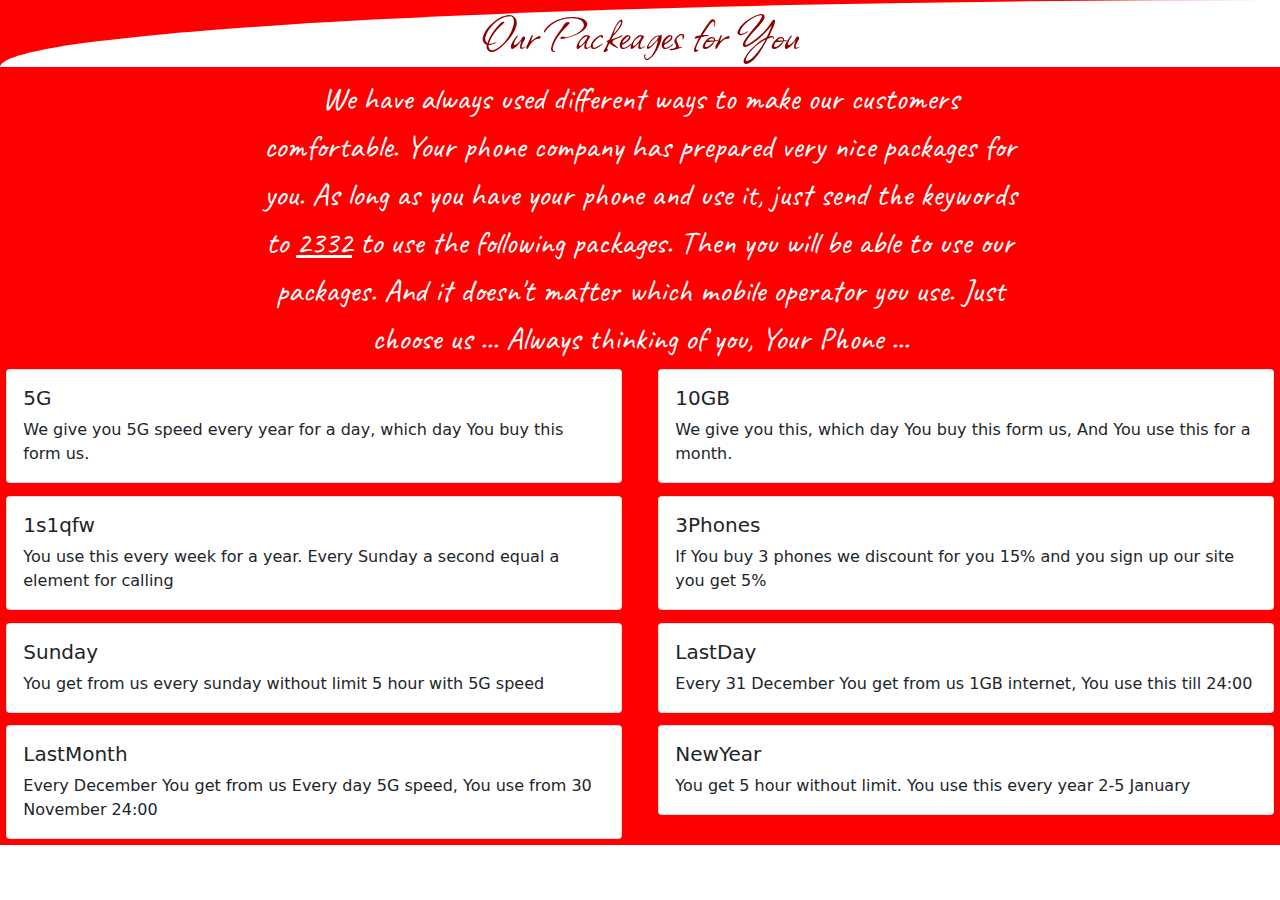
<file: portfolio2_packet.html>
<!DOCTYPE html>
<html>
<head>
	<meta charset="utf-8">
	<meta name="viewport" content="width=device-width, initial-scale=1.0">
	<title>Your Package</title>
	<link rel="stylesheet" type="text/css" href="portfolio2_packet.css">
	<link rel="stylesheet" type="text/css" href="bootstrap.css">
	<link rel="stylesheet" type="text/css" href="bootstrap.js">
</head>
<body>
<div class="box">
<h2 style="font-size: 3.5rem;">Our Packeages for You</h2>
<div class="about">We have always used different ways to make our customers comfortable. Your phone company has prepared very nice packages for you. As long as you have your phone and use it, just send the keywords to <ins>2332</ins> to use the following packages. Then you will be able to use our packages. And it doesn't matter which mobile operator you use. Just choose us ... Always thinking of you, Your Phone ...</div>
<div class="row">
  <div class="col-sm-6">
    <div class="card">
      <div class="card-body">
        <h5 class="card-title">5G</h5>
        <p class="card-text">We give you 5G speed every year for a day, which day You buy this form us.</p>
      </div>
    </div>
  </div>
  <div class="col-sm-6">
    <div class="card">
      <div class="card-body">
        <h5 class="card-title">10GB</h5>
        <p class="card-text">We give you this, which day You buy this form us, And You use this for a month.</p>
      </div>
    </div>
  </div>
</div>
<div class="row">
  <div class="col-sm-6">
    <div class="card">
      <div class="card-body">
        <h5 class="card-title">1s1qfw</h5>
        <p class="card-text">You use this every week for a year. Every Sunday a second equal a element for calling</p>
      </div>
    </div>
  </div>
  <div class="col-sm-6">
    <div class="card">
      <div class="card-body">
        <h5 class="card-title">3Phones</h5>
        <p class="card-text">If You buy 3 phones we discount for you 15% and you sign up our site you get 5%</p>
      </div>
    </div>
  </div>
</div>
<div class="row">
  <div class="col-sm-6">
    <div class="card">
      <div class="card-body">
        <h5 class="card-title">Sunday</h5>
        <p class="card-text">You get from us every sunday without limit 5 hour with 5G speed</p>
      </div>
    </div>
  </div>
  <div class="col-sm-6">
    <div class="card">
      <div class="card-body">
        <h5 class="card-title">LastDay</h5>
        <p class="card-text">Every 31 December You get from us 1GB internet, You use this till 24:00</p>
      </div>
    </div>
  </div>
</div>
<div class="row">
  <div class="col-sm-6">
    <div class="card">
      <div class="card-body">
        <h5 class="card-title">LastMonth</h5>
        <p class="card-text">Every December You get from us Every day 5G speed, You use from 30 November 24:00</p>
      </div>
    </div>
  </div>
  <div class="col-sm-6">
    <div class="card">
      <div class="card-body">
        <h5 class="card-title">NewYear</h5>
        <p class="card-text">You get 5 hour without limit. You use this every year 2-5 January</p>
      </div>
    </div>
  </div>
</div>
</div>
<script src="bootstrap.js"></script>
</body>
</html>
</file>
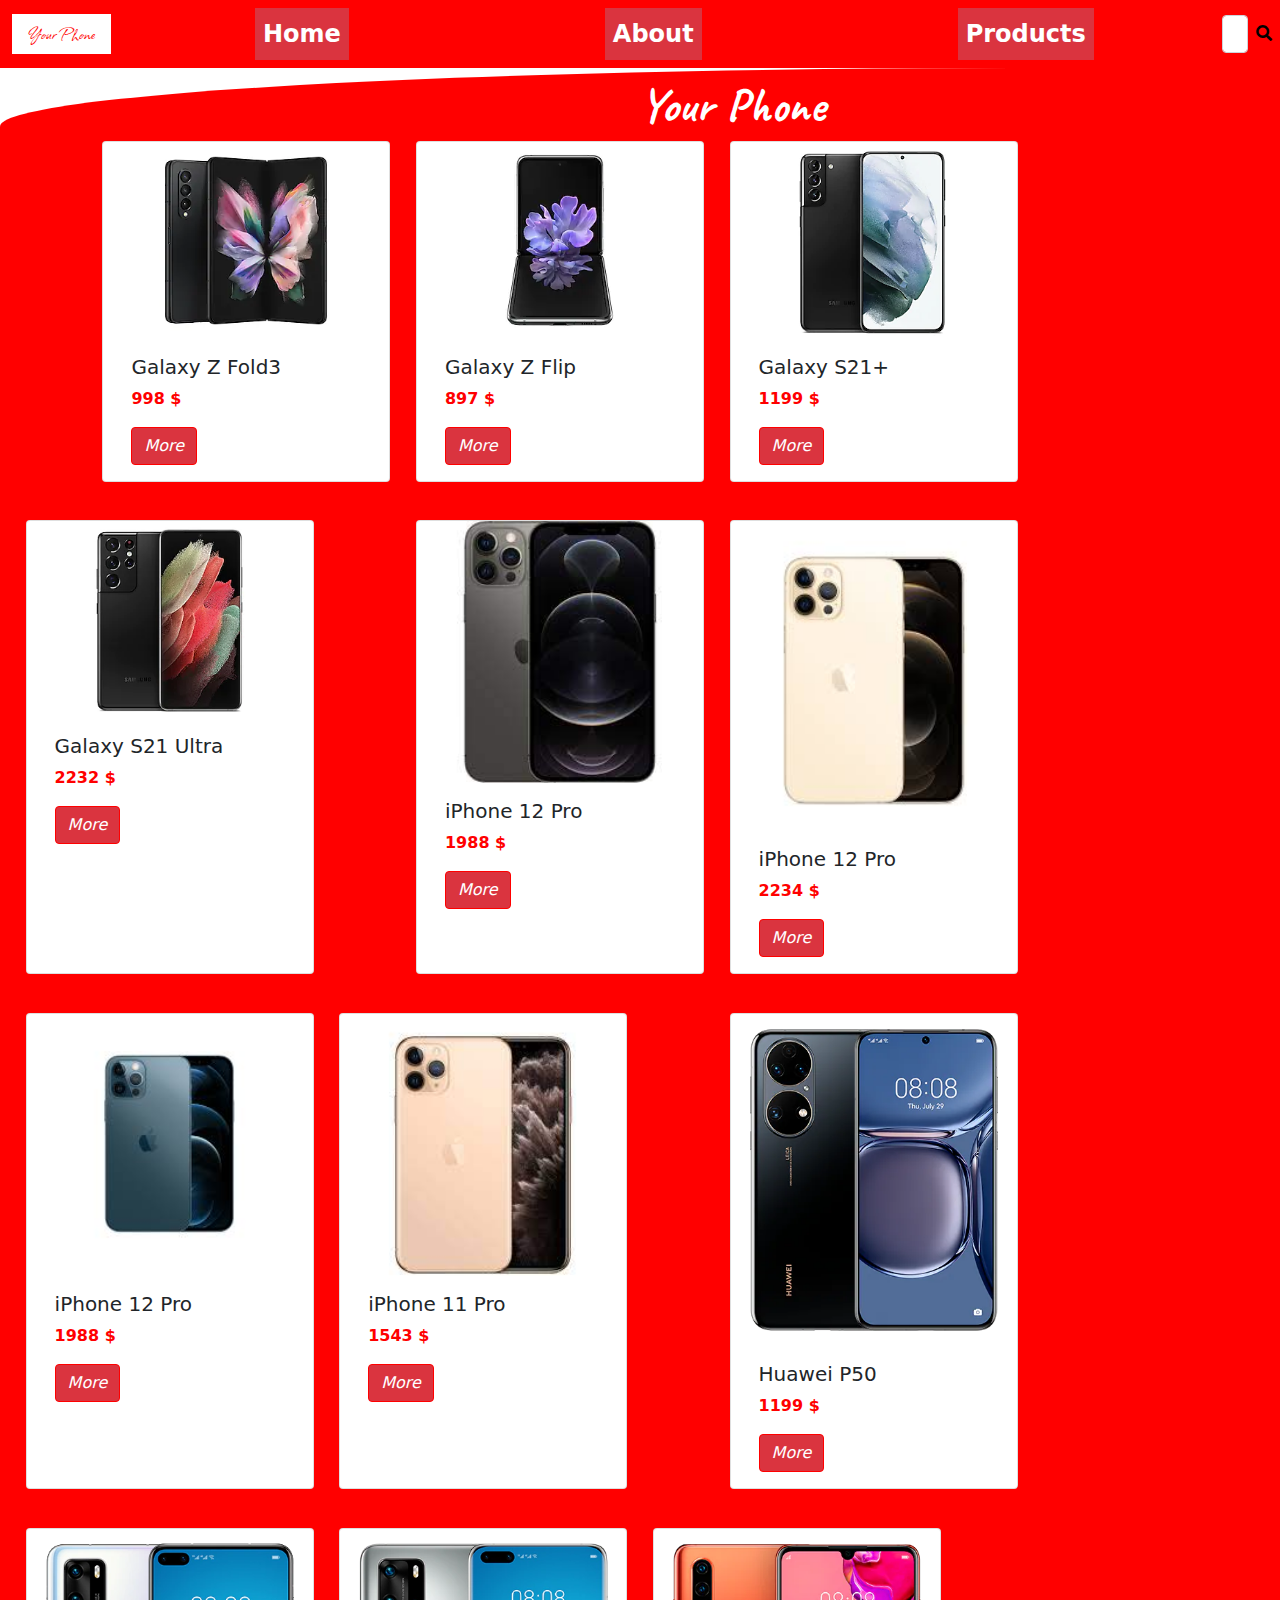
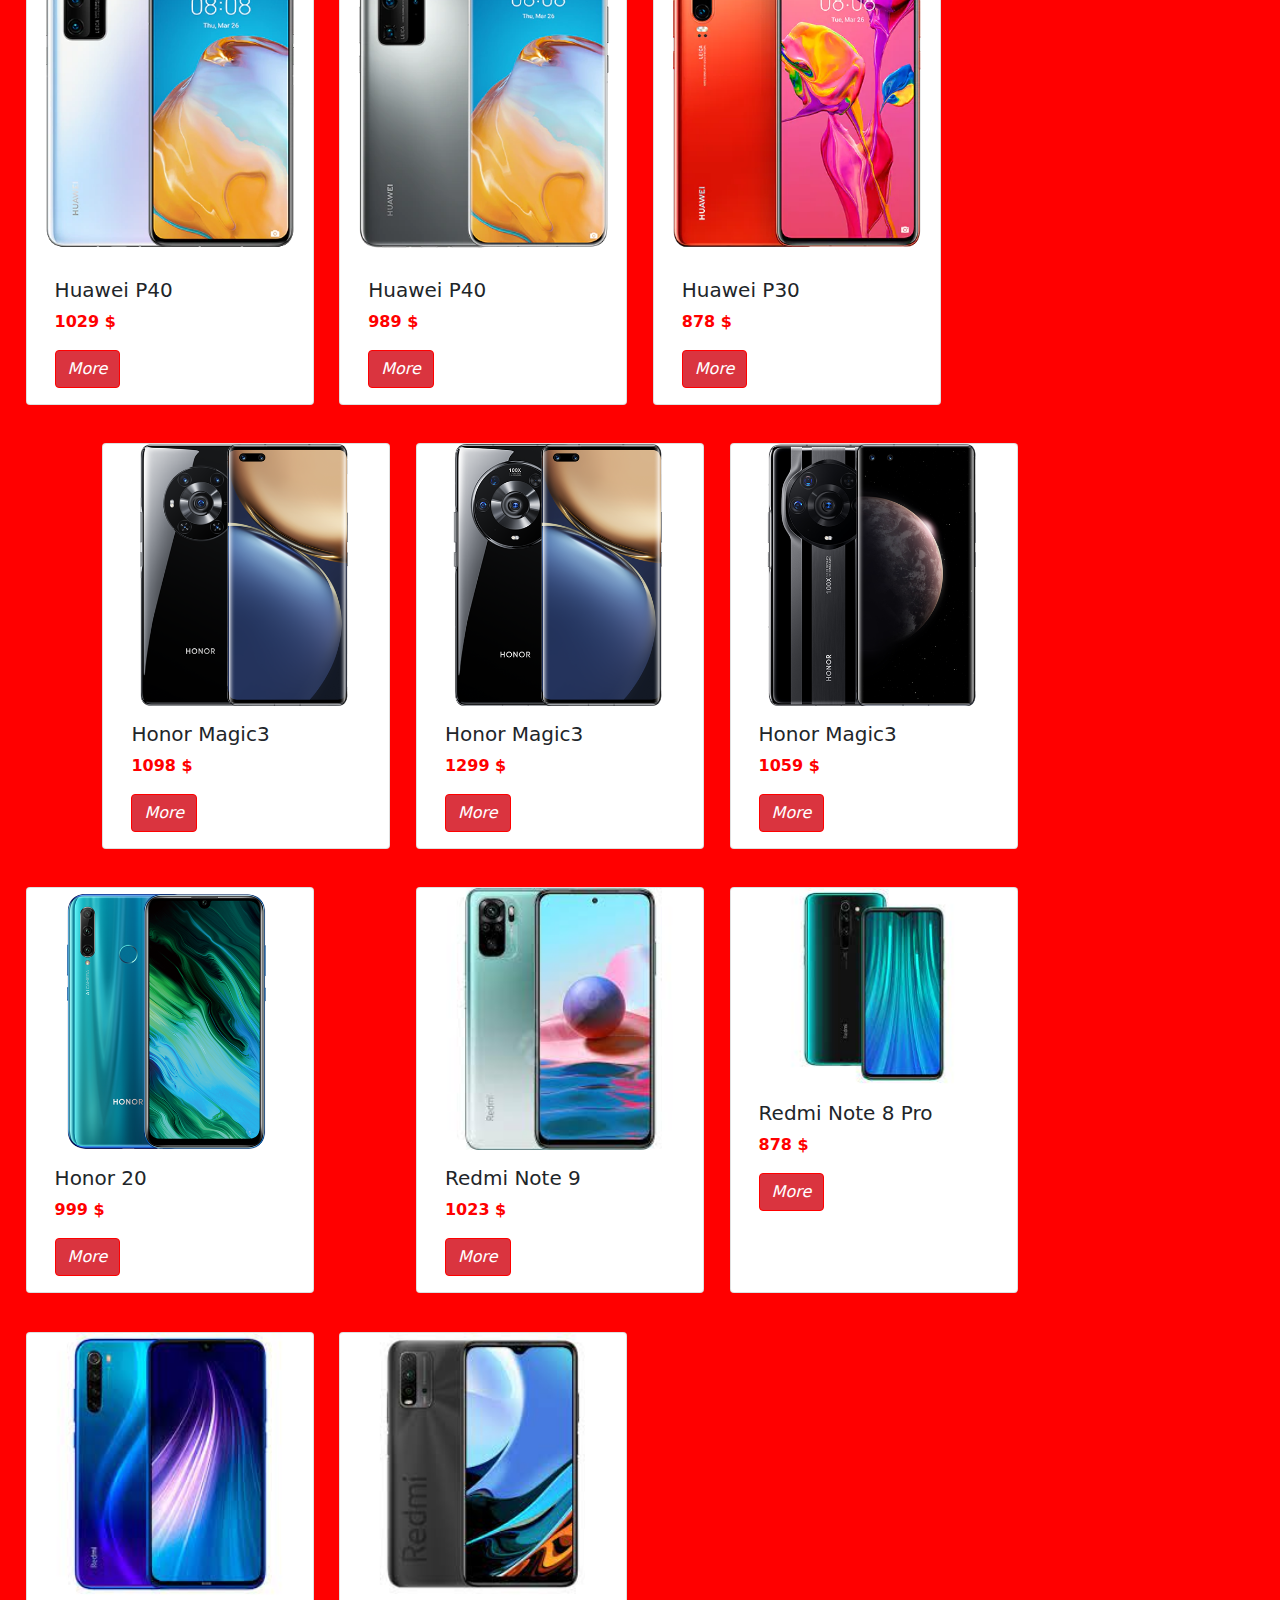
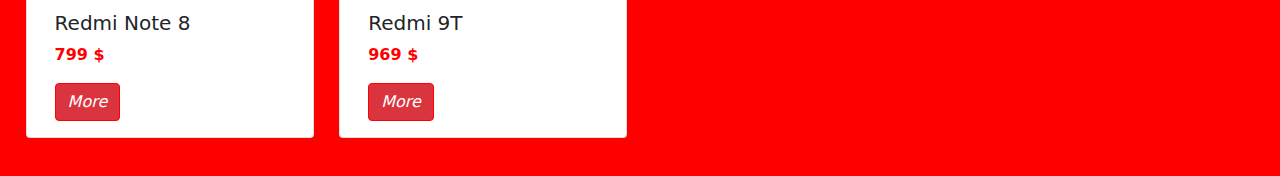
<file: portfolio2_products.html>
<!DOCTYPE html>
<html>
<head>
  <meta charset="utf-8">
  <meta name="viewport" content="width=device-width, initial-scale=1.0">
  <title>Your Protuct</title>
  <link rel="stylesheet" type="text/css" href="portfolio2_products.css">
  <link rel="stylesheet" type="text/css" href="https://cdnjs.cloudflare.com/ajax/libs/font-awesome/5.15.4/css/all.min.css">
  <link rel="stylesheet" type="text/css" href="bootstrap.css">
  <link rel="stylesheet" type="text/css" href="bootstrap.js">
</head>
<body>
<nav class="navbar navbar-expand-lg ">
  <div class="container-fluid">
    <a class="navbar-brand" href="#">Your Phone</a>
    <button class="navbar-toggler" type="button" data-bs-toggle="collapse" data-bs-target="#navbarSupportedContent" aria-controls="navbarSupportedContent" aria-expanded="false" aria-label="Toggle navigation">
      <span><i class="fas fa-bars"></i></span>
    </button>
    <div class="collapse navbar-collapse" id="navbarSupportedContent">
      <ul class="navbar-nav me-auto mb-2 mb-lg-0">
        <li class="nav-item">
          <a class="nav-link" id="home" target="_blank">Home</a>
        </li>
        <li class="nav-item">
          <a class="nav-link" id="about" target="_blank">About</a>
        </li>
        <li class="nav-item">
          <a class="nav-link" id="product">Products</a>
        </li>
      </ul>
      <form class="d-flex">
        <input class="form-control me-2" type="search" placeholder="Search" aria-label="Search">
        <button type="submit"><i class="fas fa-search"></i></button>
      </form>
    </div>
  </div>
</nav>

<header><span>Your Phone</span></header>


<div class="container-fluid">
  <div class="row">
      <div class="card col-md-3 col-sm-12 cardd" style="width: 18rem;">
        <img src="images_phone/Galaxy Z Fold3 5G.webp" class="card-img-top" alt="...">
        <div class="card-body">
          <h5 class="card-title">Galaxy Z Fold3</h5>
          <p class="card-text">998 $</p>
          <a href="#" id="a1" class="btn btn-primary">More</a>
        </div>
      </div>
      <div class="card col-md-3 col-sm-12" style="width: 18rem;">
        <img src="images_phone/Galaxy Z Flip 5G 3colors.webp" class="card-img-top" alt="...">
        <div class="card-body">
          <h5 class="card-title">Galaxy Z Flip</h5>
          <p class="card-text">897 $</p>
          <a href="#" id="a2" class="btn btn-primary">More</a>
        </div>
      </div>
      <div class="card col-md-3 col-sm-12" style="width: 18rem;">
        <img src="images_phone/Galaxy S21+ 5G 128GB.webp" class="card-img-top" alt="...">
        <div class="card-body">
          <h5 class="card-title">Galaxy S21+</h5>
          <p class="card-text">1199 $</p>
          <a href="#" id="a3" class="btn btn-primary">More</a>
        </div>
      </div>
      <div class="card col-md-3 col-sm-12" style="width: 18rem;">
        <img src="images_phone/Galaxy S21 Ultra 5G 128GB.webp" class="card-img-top" alt="...">
        <div class="card-body">
          <h5 class="card-title">Galaxy S21 Ultra</h5>
          <p class="card-text">2232 $</p>
          <a href="#" id="a4" class="btn btn-primary">More</a>
        </div>
      </div>
      <div class="card col-md-3 col-sm-12 cardd" style="width: 18rem;">
        <img src="images_phone/iPhone 12 Pro Max 128Gb.jpg" class="card-img-top" alt="...">
        <div class="card-body">
          <h5 class="card-title">iPhone 12 Pro</h5>
          <p class="card-text">1988 $</p>
          <a href="#" id="a5" class="btn btn-primary">More</a>
        </div>
      </div>
      <div class="card col-md-3 col-sm-12" style="width: 18rem;">
        <img src="images_phone/iPhone 12 Pro Max 512 Gb.jpg" class="card-img-top" alt="...">
        <div class="card-body">
          <h5 class="card-title">iPhone 12 Pro</h5>
          <p class="card-text">2234 $</p>
          <a href="#" id="a6" class="btn btn-primary">More</a>
        </div>
      </div>
      <div class="card col-md-3 col-sm-12" style="width: 18rem;">
        <img src="images_phone/iPhone 12 Pro 128.jpg" class="card-img-top" alt="...">
        <div class="card-body">
          <h5 class="card-title">iPhone 12 Pro</h5>
          <p class="card-text">1988 $</p>
          <a href="#" id="a7" class="btn btn-primary">More</a>
        </div>
      </div>
      <div class="card col-md-3 col-sm-12" style="width: 18rem;">
        <img src="images_phone/iPhone 11 Pro 64Gb.jpg" class="card-img-top" alt="...">
        <div class="card-body">
          <h5 class="card-title">iPhone 11 Pro</h5>
          <p class="card-text">1543 $</p>
          <a href="#" id="a8" class="btn btn-primary">More</a>
        </div>
      </div>
      <div class="card col-md-3 col-sm-12 cardd" style="width: 18rem;">
        <img src="images_phone/Huawei P50.webp" class="card-img-top" alt="...">
        <div class="card-body">
          <h5 class="card-title">Huawei P50</h5>
          <p class="card-text">1199 $</p>
          <a href="#" id="a9" class="btn btn-primary">More</a>
        </div>
      </div>
      <div class="card col-md-3 col-sm-12" style="width: 18rem;">
        <img src="images_phone/Huawei P40.webp" class="card-img-top" alt="...">
        <div class="card-body">
          <h5 class="card-title">Huawei P40</h5>
          <p class="card-text">1029 $</p>
          <a href="#" id="a10" class="btn btn-primary">More</a>
        </div>
      </div>
      <div class="card col-md-3 col-sm-12" style="width: 18rem;">
        <img src="images_phone/Huawei P40 Pro.webp" class="card-img-top" alt="...">
        <div class="card-body">
          <h5 class="card-title">Huawei P40</h5>
          <p class="card-text">989 $</p>
          <a href="#" id="a11" class="btn btn-primary">More</a>
        </div>
      </div>
      <div class="card col-md-3 col-sm-12" style="width: 18rem;">
        <img src="images_phone/Huawei P30.webp" class="card-img-top" alt="...">
        <div class="card-body">
          <h5 class="card-title">Huawei P30</h5>
          <p class="card-text">878 $</p>
          <a href="#" id="a12" class="btn btn-primary">More</a>
        </div>
      </div>
      <div class="card col-md-3 col-sm-12 cardd" style="width: 18rem;">
        <img src="images_phone/Honor magic 3.png" class="card-img-top" alt="...">
        <div class="card-body">
          <h5 class="card-title">Honor Magic3</h5>
          <p class="card-text">1098 $</p>
          <a href="#" id="a13" class="btn btn-primary">More</a>
        </div>
      </div>
      <div class="card col-md-3 col-sm-12" style="width: 18rem;">
        <img src="images_phone/Honor magic 3Pro.png" class="card-img-top" alt="...">
        <div class="card-body">
          <h5 class="card-title">Honor Magic3</h5>
          <p class="card-text">1299 $</p>
          <a href="#" id="a14" class="btn btn-primary">More</a>
        </div>
      </div>
      <div class="card col-md-3 col-sm-12" style="width: 18rem;">
        <img src="images_phone/Honor magic 3Pro+.png" class="card-img-top" alt="...">
        <div class="card-body">
          <h5 class="card-title">Honor Magic3</h5>
          <p class="card-text">1059 $</p>
          <a href="#" id="a15" class="btn btn-primary">More</a>
        </div>
      </div>
      <div class="card col-md-3 col-sm-12" style="width: 18rem;">
        <img src="images_phone/Honor 20.png" class="card-img-top" alt="...">
        <div class="card-body">
          <h5 class="card-title">Honor 20</h5>
          <p class="card-text">999 $</p>
          <a href="#" id="a16" class="btn btn-primary">More</a>
        </div>
      </div>
      <div class="card col-md-3 col-sm-12 cardd" style="width: 18rem;">
        <img src="images_phone/Redmi Note 9.jpg" class="card-img-top" alt="...">
        <div class="card-body">
          <h5 class="card-title">Redmi Note 9</h5>
          <p class="card-text">1023 $</p>
          <a href="#" id="a17" class="btn btn-primary">More</a>
        </div>
      </div>
      <div class="card col-md-3 col-sm-12" style="width: 18rem;">
        <img src="images_phone/Redmi Note 8 Pro.jpg" class="card-img-top" alt="...">
        <div class="card-body">
          <h5 class="card-title">Redmi Note 8 Pro</h5>
          <p class="card-text">878 $</p>
          <a href="#" id="a18" class="btn btn-primary">More</a>
        </div>
      </div>
      <div class="card col-md-3 col-sm-12" style="width: 18rem;">
        <img src="images_phone/Redmi Note 8.jpg" class="card-img-top" alt="...">
        <div class="card-body">
          <h5 class="card-title">Redmi Note 8</h5>
          <p class="card-text">799 $</p>
          <a href="#" id="a19" class="btn btn-primary">More</a>
        </div>
      </div>
      <div class="card col-md-3 col-sm-12" style="width: 18rem;">
        <img src="images_phone/Redmi 9T.jpg" class="card-img-top" alt="...">
        <div class="card-body">
          <h5 class="card-title">Redmi 9T</h5>
          <p class="card-text">969 $</p>
          <a href="#" id="a20" class="btn btn-primary">More</a>
        </div>
      </div>
  </div>
</div>



<script src="bootstrap.js"></script>
<script type="text/javascript">
   
  about.onclick=function() {
      newwindow=window.open("portfolio2_about.html", "newwindow");
  }

  home.onclick=function() {
      newwindow=window.open("index.html", "newwindow");
  }


  a1.onclick=function() {
    newwindow=window.open("portfolio2_Site.html", "newwindow");
  }
  a2.onclick=function() {
    newwindow=window.open("portfolio2_Site.html", "newwindow");
  }
  a3.onclick=function() {
    newwindow=window.open("portfolio2_Site.html", "newwindow");
  }
  a4.onclick=function() {
    newwindow=window.open("portfolio2_Site.html", "newwindow");
  }
  a5.onclick=function() {
    newwindow=window.open("portfolio2_Site.html", "newwindow");
  }
  a6.onclick=function() {
    newwindow=window.open("portfolio2_Site.html", "newwindow");
  }
  a7.onclick=function() {
    newwindow=window.open("portfolio2_Site.html", "newwindow");
  }
  a8.onclick=function() {
    newwindow=window.open("portfolio2_Site.html", "newwindow");
  }
  a9.onclick=function() {
    newwindow=window.open("portfolio2_Site.html", "newwindow");
  }
  a10.onclick=function() {
    newwindow=window.open("portfolio2_Site.html", "newwindow");
  }
  a11.onclick=function() {
    newwindow=window.open("portfolio2_Site.html", "newwindow");
  }
  a12.onclick=function() {
    newwindow=window.open("portfolio2_Site.html", "newwindow");
  }
  a13.onclick=function() {
    newwindow=window.open("portfolio2_Site.html", "newwindow");
  }
  a14.onclick=function() {
    newwindow=window.open("portfolio2_Site.html", "newwindow");
  }
  a15.onclick=function() {
    newwindow=window.open("portfolio2_Site.html", "newwindow");
  }
  a16.onclick=function() {
    newwindow=window.open("portfolio2_Site.html", "newwindow");
  }
  a17.onclick=function() {
    newwindow=window.open("portfolio2_Site.html", "newwindow");
  }
  a18.onclick=function() {
    newwindow=window.open("portfolio2_Site.html", "newwindow");
  }
  a19.onclick=function() {
    newwindow=window.open("portfolio2_Site.html", "newwindow");
  }
  a20.onclick=function() {
    newwindow=window.open("portfolio2_Site.html", "newwindow");
  }

</script>
</body>
</html>
</file>
<file: portfolio2_packet.css>
@import url('https://fonts.googleapis.com/css2?family=Allison&display=swap');
@import url('https://fonts.googleapis.com/css2?family=Caveat&display=swap');
*{
	padding: 0;
	margin: 0;
}
html{
	overflow-x: hidden;
}
html::-webkit-scrollbar{
	width: 1rem;
}
html::-webkit-scrollbar-track{
	background: yellow;
}
html::-webkit-scrollbar-thumb{
	background: red;
	border-bottom-left-radius: 50%;
	border-bottom-right-radius: 50%;
}
h2{
	background: white;
	color: darkred;
	font-family: 'Allison', cursive;
	border-top-left-radius: 100%;
	text-align: center;
}
.box{
	background: red;
}
.card{
	margin: 1%;
}
.about{
	color: white;
	font-family: 'Caveat', cursive;
	text-align: center;
	margin-left: 20%;
	margin-right: 20%;
	font-size: 200%;
}
@media (max-width: 991px){
    .about{
	    margin-left: 15%;
	    margin-right: 15%;
	    font-size: 150%;
    }
}
@media (max-width: 550px){
	.about{
	    margin-left: 10%;
	    margin-right: 10%;
	    font-size: 100%;
    }
}
</file>
<file: portfolio2_products.css>
@import url('https://fonts.googleapis.com/css2?family=Allison&display=swap');
@import url('https://fonts.googleapis.com/css2?family=Caveat&display=swap');
*{
	margin: 0;
	padding: 0;
}
html{
	font-size: 100%;
	overflow-x: hidden;
}
html::-webkit-scrollbar{
	width: 1rem;
}
html::-webkit-scrollbar-track{
	background: yellow;
}
html::-webkit-scrollbar-thumb{
	background: red;
	border-bottom-left-radius: 50%;
	border-bottom-right-radius: 50%;
}
.navbar{
	background: red;
}
.navbar-brand{
	font-family: 'Allison', cursive;
	background: white;
	color: red;
	padding: .3rem 1rem;
}
.navbar-brand:hover{
	color: yellow;
}
.collapse ul li{
	margin: 0 8rem;
}
.collapse ul li a{
	display: inline-block;
	padding: .5rem 1rem;
	color: white;
	font-weight: bold;
	font-size: 150%;
	background: rgba(218, 52, 63, 1);
}
.collapse ul li:hover a{
	color: yellow;
}
button span i{
	color: white;
}
form button{
	background: red;
	border: none;
}
header{
	font-size: 300%;
	background: red;
	border-top-left-radius: 80%;
}
header span{
	margin-left: 50%;
	color: white;
	font-weight: bold;
	font-family: 'Caveat', cursive;
}
.container-fluid{
	background: red;
}
.card{
	margin-top: 5%;
	margin-left: 2%;
	margin-bottom: 3%;
}
.cardd{
	margin-left: 8%;
}
.card-body a{
	font-style: italic;
	background: rgba(218, 52, 63, 1);
	border: .1rem solid red;
}
.card-body:hover a{
	background: yellow;
	border: .15rem solid #f9ca24;
}
.card-text{
	color: red;
	font-weight: bold;
}








@media (max-width: 1270px){
	header span{
		margin-left: 45%;
	}
	.cardd{
		margin-left: 2%;
	}
}

@media (max-width: 990){
	.collapse ul li a{
		margin-left: 0;
		padding-left: 0;
		margin-top: .5rem;
		background: red;
	}
}

@media (max-width: 865px){
	.card{
		margin-left: 10%;
	}
}


@media (max-width: 682px){
	header span{
		margin-left: 25%;
	}
	.card{
		margin-left: 2%;
	}
}

@media (max-width: 570px){
	header span{
		margin-left: 30%;
	}
	.card{
		margin-left: 20%;
	}
    .collapse ul li a{
	   font-size: 1.5rem;
       margin-left: 0;
       background-color: rgb(255, 0, 0);
   }
}


@media (max-width: 375px){

	.card{
		margin-left: 10%;
	}
}
</file>
